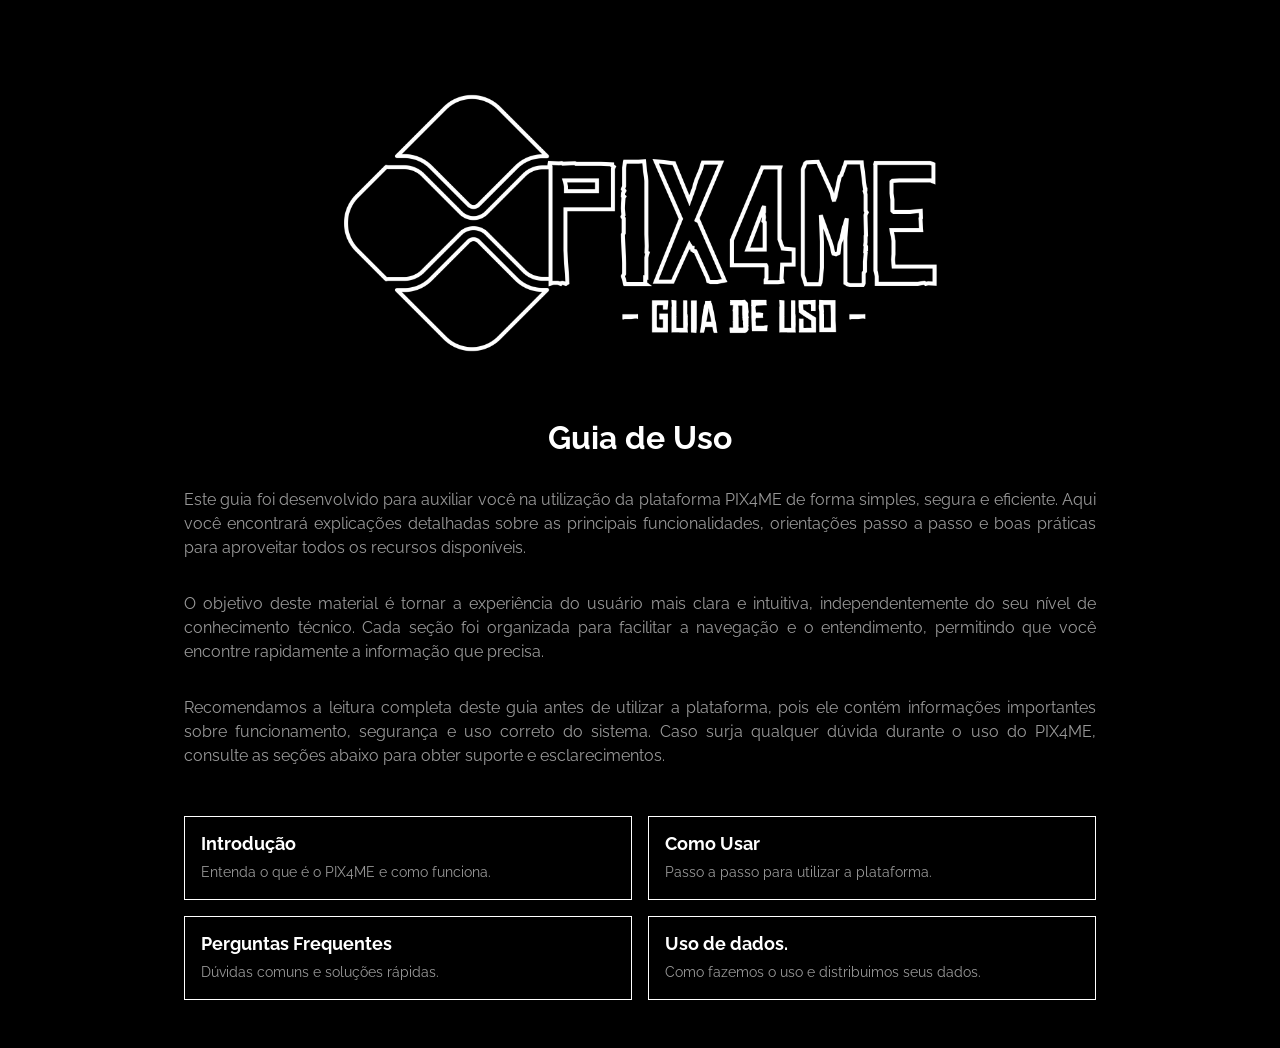
<file: index.html>
<!--
  Copyright (c) 2025–present
  PIX4ME Authors

  All rights reserved.
-->

<!DOCTYPE html>
<html lang="pt-BR">
<head>
  <meta charset="UTF-8">
  <title>PIX4ME - Guia de Uso.</title>
  <link rel="stylesheet" href="css/style.css">
  <meta name="viewport" content="width=device-width, initial-scale=1.0">
</head>
<body>
    <div id="loading">
      <img id="loadingLogo" class="loading-logo" src="assets/img/logoGDU.png">
      <div class="loader"></div>
    </div>

  <div class="wiki">
    <main class="wiki-content">
      <div class="card">
        <img src='assets\img\logoGDU.png' class='logoGDU'>
        <h1>Guia de Uso</h1>
          <p>
            Este guia foi desenvolvido para auxiliar você na utilização da plataforma PIX4ME de forma simples, segura e eficiente.
            Aqui você encontrará explicações detalhadas sobre as principais funcionalidades, orientações passo a passo e
            boas práticas para aproveitar todos os recursos disponíveis.
          </p>

          <p>
            O objetivo deste material é tornar a experiência do usuário mais clara e intuitiva, independentemente do seu
            nível de conhecimento técnico. Cada seção foi organizada para facilitar a navegação e o entendimento, permitindo
            que você encontre rapidamente a informação que precisa.
          </p>

          <p>
            Recomendamos a leitura completa deste guia antes de utilizar a plataforma, pois ele contém informações importantes
            sobre funcionamento, segurança e uso correto do sistema. Caso surja qualquer dúvida durante o uso do PIX4ME,
            consulte as seções abaixo para obter suporte e esclarecimentos.
          </p>

        <div class="wiki-links">
        <a href="subpages/introducao.html" class="wiki-box">
          <h3>Introdução</h3>
          <p>Entenda o que é o PIX4ME e como funciona.</p>
        </a>

        <a href="subpages/uso.html" class="wiki-box">
          <h3>Como Usar</h3>
          <p>Passo a passo para utilizar a plataforma.</p>
        </a>

        <a href="subpages/faq.html" class="wiki-box">
          <h3>Perguntas Frequentes</h3>
          <p>Dúvidas comuns e soluções rápidas.</p>
        </a>

        <a href="subpages/usoDados.html" class="wiki-box">
          <h3>Uso de dados.</h3>
          <p>Como fazemos o uso e distribuimos seus dados.</p>
        </a>
      </div>

      </div>
    </main>
  </div>

  <script>
     window.onload = () => {
        setTimeout(() => {
            loading.style.opacity = "0";
            setTimeout(() => loading.remove(), 600);
        }, 900);
      };
  </script>
  <script src='index.js'></script>
</body>

</html>
</file>
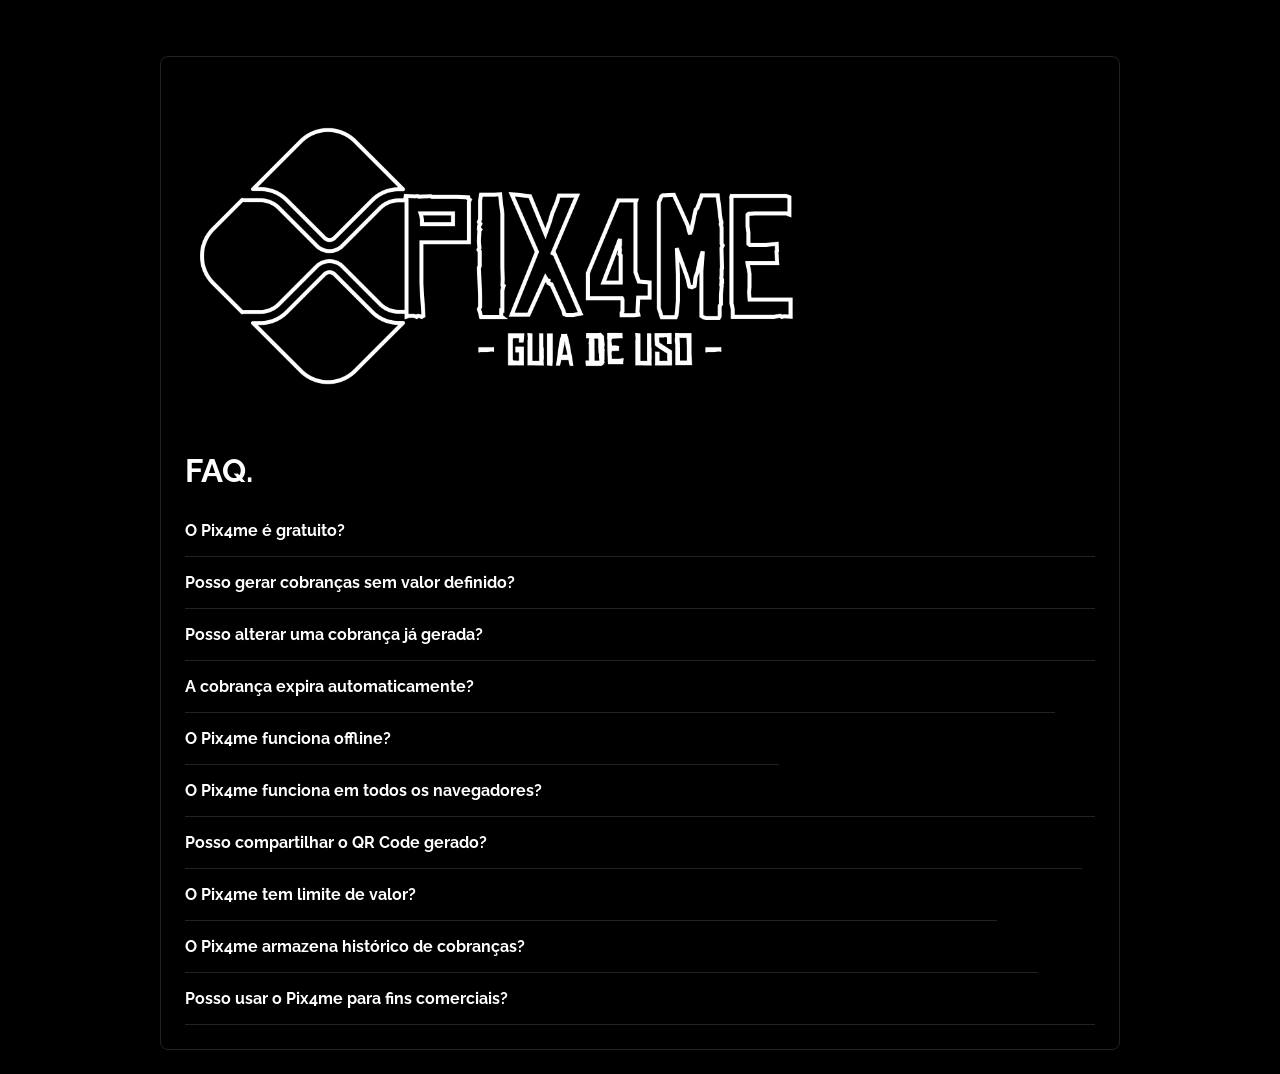
<file: subpages/faq.html>
<!--
  Copyright (c) 2025–present
  PIX4ME Authors

  All rights reserved.
-->

<!DOCTYPE html>
<html lang="pt-BR">
<head>
  <meta charset="UTF-8">
  <title>PIX4ME - FAQ.</title>
  <link rel="stylesheet" href="../css/style.css">
  <meta name="viewport" content="width=device-width, initial-scale=1.0">
</head>
<body>
    <div id="loading">
      <img id="loadingLogo" class="loading-logo" src="../assets/img/logoGDU.png">
      <div class="loader"></div>
    </div>

  <div class="wiki">
    <main class="wiki-content">
      <div class="card2">
        <img src='..\assets\img\logoGDU.png' class='logoGDU'>
        <h1>FAQ.</h1>

        <div class="faq-item">
          <button class="faq-question">
            O Pix4me é gratuito?
          </button>
          <div class="faq-answer">
            <p>
              Sim. O Pix4me é totalmente gratuito e não cobra taxas pelo uso da plataforma.
              Eventuais tarifas podem ser aplicadas apenas pela instituição financeira do usuário.
            </p>
          </div>
        </div>

        <div class="faq-item">
          <button class="faq-question">
            Posso gerar cobranças sem valor definido?
          </button>
          <div class="faq-answer">
            <p>
              Não. Para garantir a compatibilidade com o padrão do PIX, é necessário informar um valor
              válido no momento da geração da cobrança.
            </p>
          </div>
        </div>

        <div class="faq-item">
          <button class="faq-question">
            Posso alterar uma cobrança já gerada?
          </button>
          <div class="faq-answer">
            <p>
              Não. Após a geração da cobrança, os dados não podem ser alterados.
              Caso seja necessário, gere uma nova cobrança com as informações corretas.
            </p>
          </div>
        </div>

        <div class="faq-item">
          <button class="faq-question">
            A cobrança expira automaticamente?
          </button>
          <div class="faq-answer">
            <p>
              Sim. Toda cobrança possui um tempo de expiração exibido na tela.
              Após esse prazo, recomenda-se gerar uma nova cobrança.
            </p>
          </div>
        </div>

        <div class="faq-item">
          <button class="faq-question">
            O Pix4me funciona offline?
          </button>
          <div class="faq-answer">
            <p>
              Não. É necessário estar conectado à internet para gerar cobranças e exibir o QR Code.
            </p>
          </div>
        </div>

        <div class="faq-item">
          <button class="faq-question">
            O Pix4me funciona em todos os navegadores?
          </button>
          <div class="faq-answer">
            <p>
              Sim. A plataforma é compatível com os navegadores modernos mais utilizados,
              como Google Chrome, Microsoft Edge, Firefox e Safari.
            </p>
          </div>
        </div>

        <div class="faq-item">
          <button class="faq-question">
            Posso compartilhar o QR Code gerado?
          </button>
          <div class="faq-answer">
            <p>
              Sim. O QR Code pode ser compartilhado livremente com o pagador
              por aplicativos de mensagem, e-mail ou qualquer outro meio.
            </p>
          </div>
        </div>

        <div class="faq-item">
          <button class="faq-question">
            O Pix4me tem limite de valor?
          </button>
          <div class="faq-answer">
            <p>
              O Pix4me não impõe limites de valor. No entanto, podem existir limites
              definidos pela instituição financeira do usuário.
            </p>
          </div>
        </div>

        <div class="faq-item">
          <button class="faq-question">
            O Pix4me armazena histórico de cobranças?
          </button>
          <div class="faq-answer">
            <p>
              Não. O sistema não mantém histórico, registros ou logs de cobranças geradas.
              Cada cobrança é criada de forma temporária.
            </p>
          </div>
        </div>

        <div class="faq-item">
          <button class="faq-question">
            Posso usar o Pix4me para fins comerciais?
          </button>
          <div class="faq-answer">
            <p>
              Sim. A plataforma pode ser utilizada para cobranças pessoais ou comerciais,
              respeitando as regras do PIX e da instituição financeira do usuário.
            </p>
          </div>
        </div>
      </div>
    </main>
  </div>

  <script>
    window.onload = () => {
        setTimeout(() => {
            loading.style.opacity = "0";
            setTimeout(() => loading.remove(), 600);
        }, 900);
    };
  </script>

  <script>
    document.querySelectorAll(".faq-question").forEach(btn => {
      btn.addEventListener("click", () => {
        const item = btn.parentElement;
        item.classList.toggle("active");
      });
    });
  </script>

  <script src='../index.js'></script>
</body>
</html>
</file>
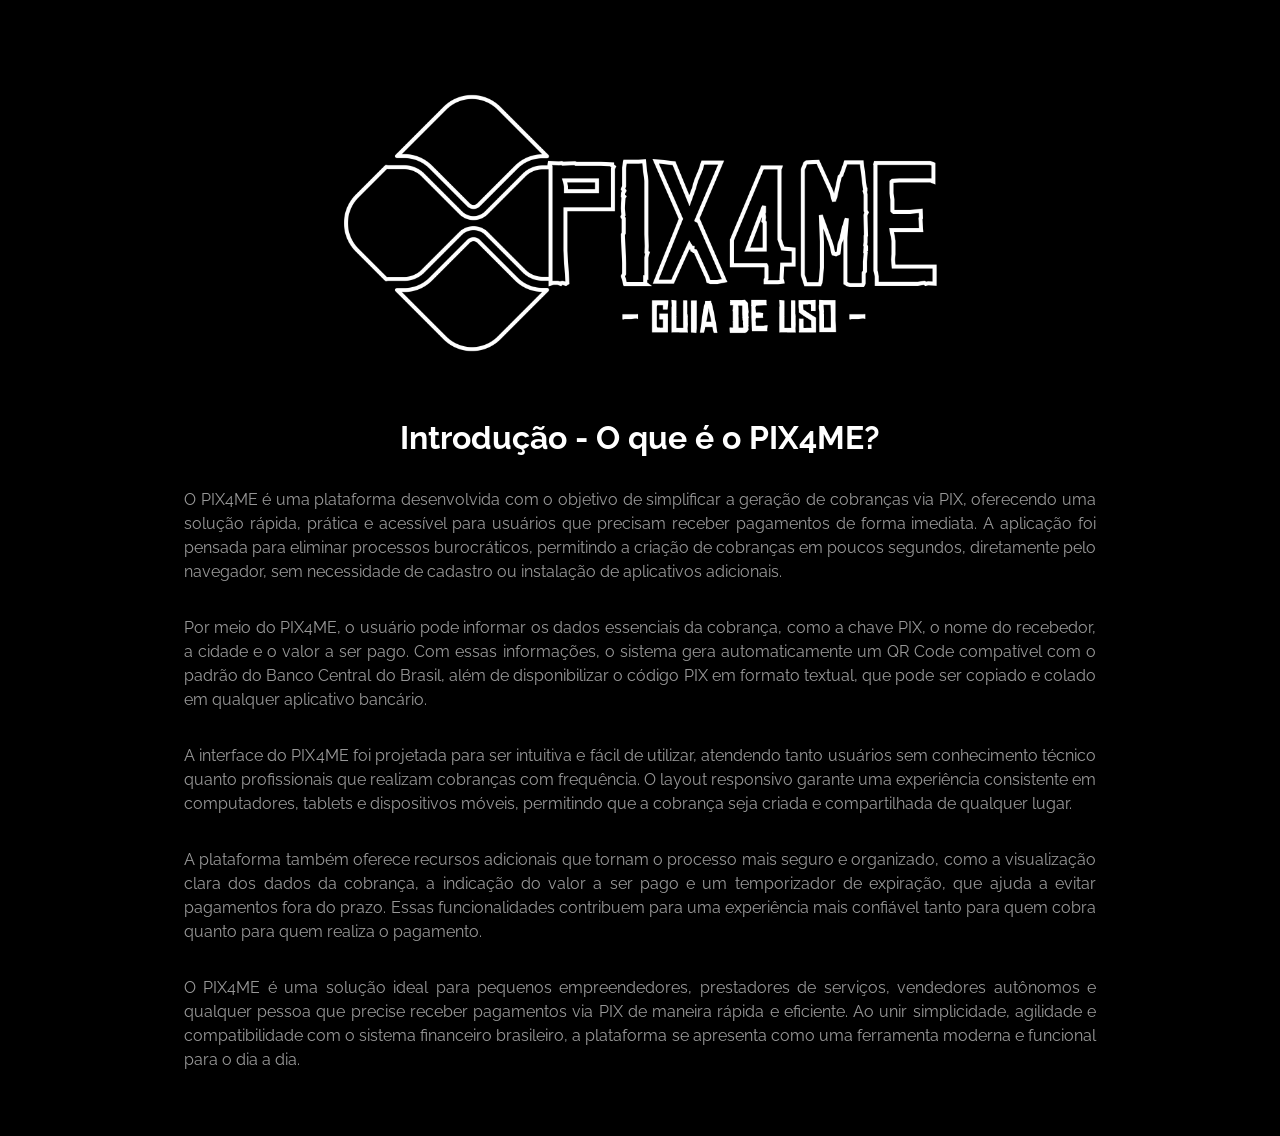
<file: subpages/introducao.html>
<!--
  Copyright (c) 2025–present
  PIX4ME Authors

  All rights reserved.
-->

<!DOCTYPE html>
<html lang="pt-BR">
<head>
  <meta charset="UTF-8">
  <title>PIX4ME - Introdução.</title>
  <link rel="stylesheet" href="../css/style.css">
  <meta name="viewport" content="width=device-width, initial-scale=1.0">
</head>
<body>
    <div id="loading">
      <img id="loadingLogo" class="loading-logo" src="../assets/img/logoGDU.png">
      <div class="loader"></div>
    </div>

  <div class="wiki">
    <main class="wiki-content">
      <div class="card">
        <img src='..\assets\img\logoGDU.png' class='logoGDU'>
          <h1>Introdução - O que é o PIX4ME?</h1>

          <p>
          O PIX4ME é uma plataforma desenvolvida com o objetivo de simplificar a geração de cobranças via PIX,
          oferecendo uma solução rápida, prática e acessível para usuários que precisam receber pagamentos de
          forma imediata. A aplicação foi pensada para eliminar processos burocráticos, permitindo a criação
          de cobranças em poucos segundos, diretamente pelo navegador, sem necessidade de cadastro ou instalação
          de aplicativos adicionais.
          </p>

          <p>
          Por meio do PIX4ME, o usuário pode informar os dados essenciais da cobrança, como a chave PIX, o nome
          do recebedor, a cidade e o valor a ser pago. Com essas informações, o sistema gera automaticamente um
          QR Code compatível com o padrão do Banco Central do Brasil, além de disponibilizar o código PIX em
          formato textual, que pode ser copiado e colado em qualquer aplicativo bancário.
          </p>

          <p>
          A interface do PIX4ME foi projetada para ser intuitiva e fácil de utilizar, atendendo tanto usuários
          sem conhecimento técnico quanto profissionais que realizam cobranças com frequência. O layout
          responsivo garante uma experiência consistente em computadores, tablets e dispositivos móveis,
          permitindo que a cobrança seja criada e compartilhada de qualquer lugar.
          </p>

          <p>
          A plataforma também oferece recursos adicionais que tornam o processo mais seguro e organizado,
          como a visualização clara dos dados da cobrança, a indicação do valor a ser pago e um temporizador
          de expiração, que ajuda a evitar pagamentos fora do prazo. Essas funcionalidades contribuem para
          uma experiência mais confiável tanto para quem cobra quanto para quem realiza o pagamento.
          </p>

          <p>
          O PIX4ME é uma solução ideal para pequenos empreendedores, prestadores de serviços, vendedores
          autônomos e qualquer pessoa que precise receber pagamentos via PIX de maneira rápida e eficiente.
          Ao unir simplicidade, agilidade e compatibilidade com o sistema financeiro brasileiro, a plataforma
          se apresenta como uma ferramenta moderna e funcional para o dia a dia.
          </p>
      </div>
    </main>
  </div>

  <script>
    window.onload = () => {
        setTimeout(() => {
            loading.style.opacity = "0";
            setTimeout(() => loading.remove(), 600);
        }, 900);
    };
  </script>
  <script src='../index.js'></script>
</body>
</html>
</file>
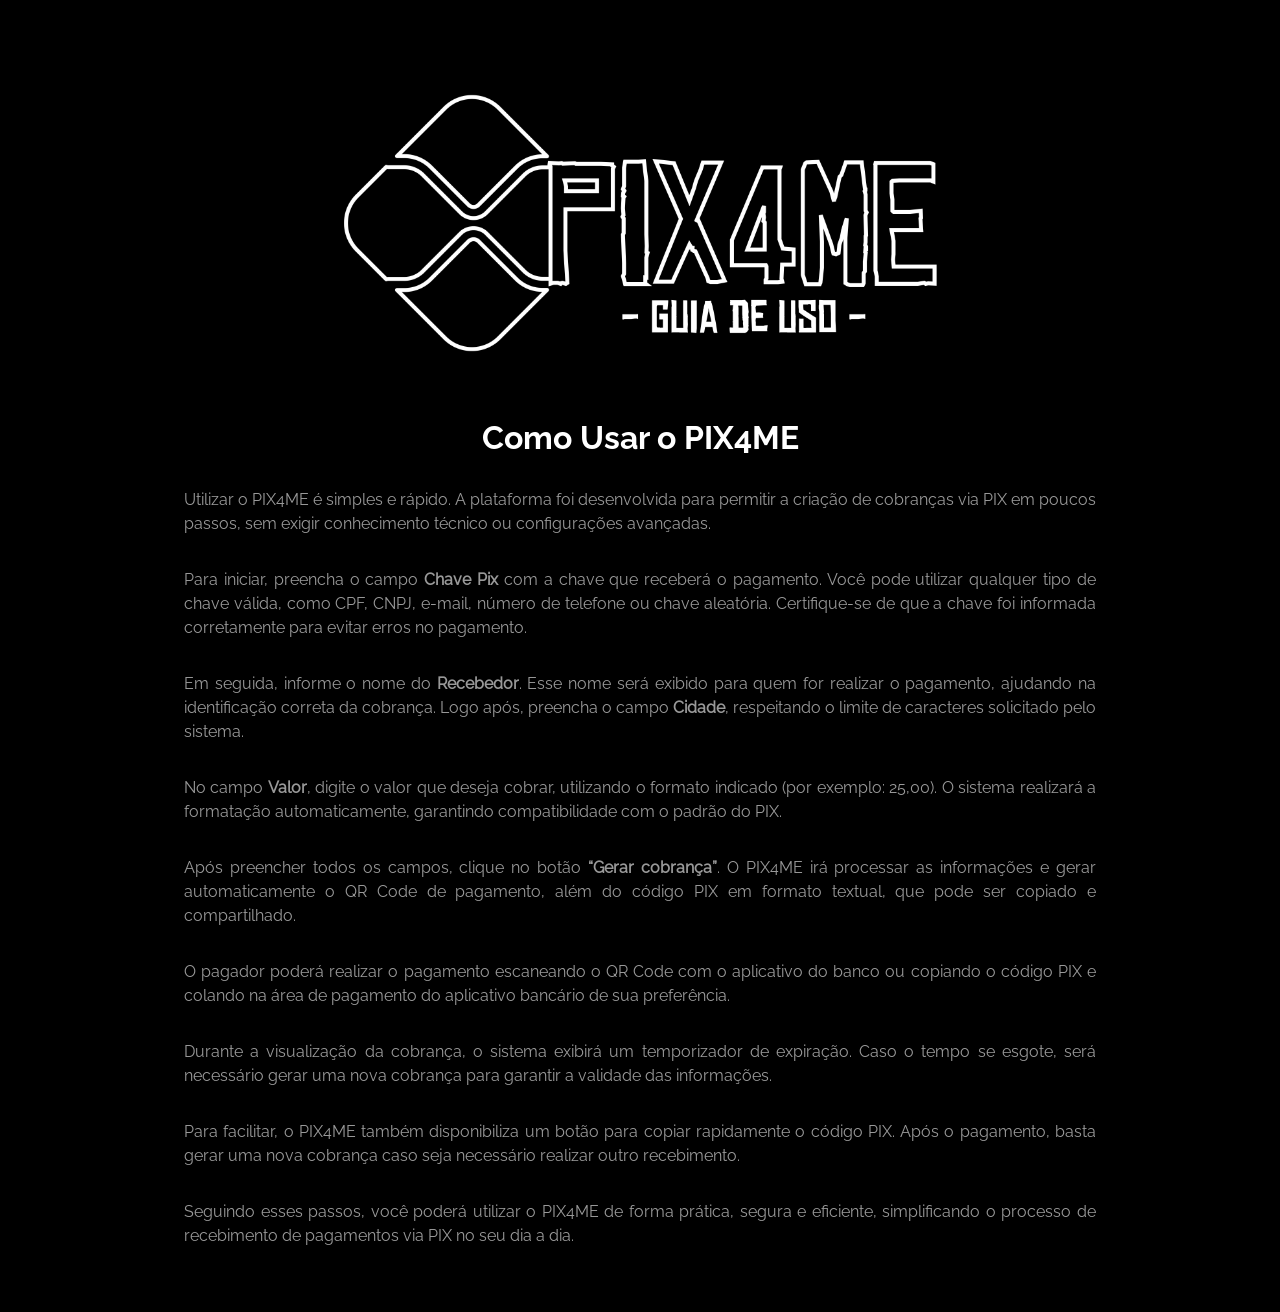
<file: subpages/uso.html>
<!--
  Copyright (c) 2025–present
  PIX4ME Authors

  All rights reserved.
-->

<!DOCTYPE html>
<html lang="pt-BR">
<head>
  <meta charset="UTF-8">
  <title>PIX4ME - Uso.</title>
  <link rel="stylesheet" href="../css/style.css">
  <meta name="viewport" content="width=device-width, initial-scale=1.0">
</head>
<body>
    <div id="loading">
      <img id="loadingLogo" class="loading-logo" src="../assets/img/logoGDU.png">
      <div class="loader"></div>
    </div>

  <div class="wiki">
    <main class="wiki-content">
      <div class="card">
        <img src='..\assets\img\logoGDU.png' class='logoGDU'>
          <h1>Como Usar o PIX4ME</h1>

          <p>
          Utilizar o PIX4ME é simples e rápido. A plataforma foi desenvolvida para permitir a criação de cobranças
          via PIX em poucos passos, sem exigir conhecimento técnico ou configurações avançadas.
          </p>

          <p>
          Para iniciar, preencha o campo <b>Chave Pix</b> com a chave que receberá o pagamento. Você pode utilizar
          qualquer tipo de chave válida, como CPF, CNPJ, e-mail, número de telefone ou chave aleatória.
          Certifique-se de que a chave foi informada corretamente para evitar erros no pagamento.
          </p>

          <p>
          Em seguida, informe o nome do <b>Recebedor</b>. Esse nome será exibido para quem for realizar o pagamento,
          ajudando na identificação correta da cobrança. Logo após, preencha o campo <b>Cidade</b>, respeitando
          o limite de caracteres solicitado pelo sistema.
          </p>

          <p>
          No campo <b>Valor</b>, digite o valor que deseja cobrar, utilizando o formato indicado
          (por exemplo: 25,00). O sistema realizará a formatação automaticamente, garantindo compatibilidade
          com o padrão do PIX.
          </p>

          <p>
          Após preencher todos os campos, clique no botão <b>“Gerar cobrança”</b>. O PIX4ME irá processar as
          informações e gerar automaticamente o QR Code de pagamento, além do código PIX em formato textual,
          que pode ser copiado e compartilhado.
          </p>

          <p>
          O pagador poderá realizar o pagamento escaneando o QR Code com o aplicativo do banco ou copiando
          o código PIX e colando na área de pagamento do aplicativo bancário de sua preferência.
          </p>

          <p>
          Durante a visualização da cobrança, o sistema exibirá um temporizador de expiração. Caso o tempo
          se esgote, será necessário gerar uma nova cobrança para garantir a validade das informações.
          </p>

          <p>
          Para facilitar, o PIX4ME também disponibiliza um botão para copiar rapidamente o código PIX.
          Após o pagamento, basta gerar uma nova cobrança caso seja necessário realizar outro recebimento.
          </p>

          <p>
          Seguindo esses passos, você poderá utilizar o PIX4ME de forma prática, segura e eficiente,
          simplificando o processo de recebimento de pagamentos via PIX no seu dia a dia.
          </p>
      </div>
    </main>
  </div>

  <script>
    window.onload = () => {
        setTimeout(() => {
            loading.style.opacity = "0";
            setTimeout(() => loading.remove(), 600);
        }, 900);
    };
  </script>
  <script src='../index.js'></script>
</body>
</html>
</file>
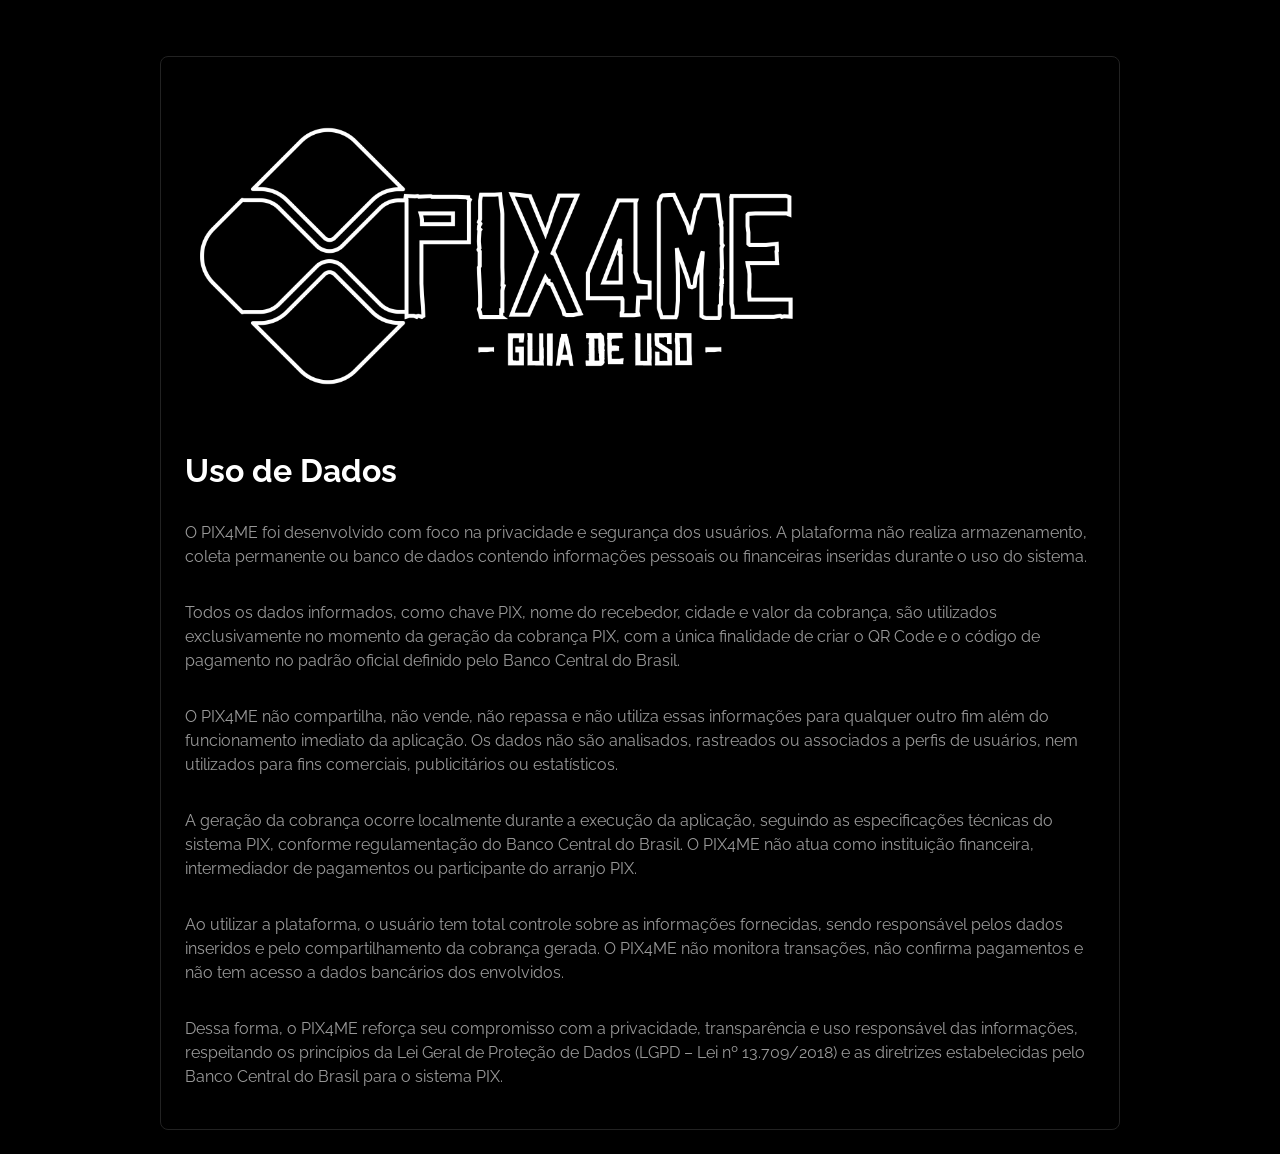
<file: subpages/usoDados.html>
<!--
  Copyright (c) 2025–present
  PIX4ME Authors

  All rights reserved.
-->

<!DOCTYPE html>
<html lang="pt-BR">
<head>
  <meta charset="UTF-8">
  <title>PIX4ME - Uso de dados.</title>
  <link rel="stylesheet" href="../css/style.css">
  <meta name="viewport" content="width=device-width, initial-scale=1.0">
</head>
<body>
    <div id="loading">
      <img id="loadingLogo" class="loading-logo" src="../assets/img/logoGDU.png">
      <div class="loader"></div>
    </div>

  <div class="wiki">
    <main class="wiki-content">
      <div class="card2">
        <img src='..\assets\img\logoGDU.png' class='logoGDU'>
        <h1>Uso de Dados</h1>

        <p>
        O PIX4ME foi desenvolvido com foco na privacidade e segurança dos usuários. A plataforma não realiza
        armazenamento, coleta permanente ou banco de dados contendo informações pessoais ou financeiras
        inseridas durante o uso do sistema.
        </p>

        <p>
        Todos os dados informados, como chave PIX, nome do recebedor, cidade e valor da cobrança, são utilizados
        exclusivamente no momento da geração da cobrança PIX, com a única finalidade de criar o QR Code e o
        código de pagamento no padrão oficial definido pelo Banco Central do Brasil.
        </p>

        <p>
        O PIX4ME não compartilha, não vende, não repassa e não utiliza essas informações para qualquer outro
        fim além do funcionamento imediato da aplicação. Os dados não são analisados, rastreados ou associados
        a perfis de usuários, nem utilizados para fins comerciais, publicitários ou estatísticos.
        </p>

        <p>
        A geração da cobrança ocorre localmente durante a execução da aplicação, seguindo as especificações
        técnicas do sistema PIX, conforme regulamentação do Banco Central do Brasil. O PIX4ME não atua como
        instituição financeira, intermediador de pagamentos ou participante do arranjo PIX.
        </p>

        <p>
        Ao utilizar a plataforma, o usuário tem total controle sobre as informações fornecidas, sendo
        responsável pelos dados inseridos e pelo compartilhamento da cobrança gerada. O PIX4ME não monitora
        transações, não confirma pagamentos e não tem acesso a dados bancários dos envolvidos.
        </p>

        <p>
        Dessa forma, o PIX4ME reforça seu compromisso com a privacidade, transparência e uso responsável das
        informações, respeitando os princípios da Lei Geral de Proteção de Dados (LGPD – Lei nº 13.709/2018)
        e as diretrizes estabelecidas pelo Banco Central do Brasil para o sistema PIX.
        </p>
      </div>
    </main>
  </div>

  <script>
    window.onload = () => {
        setTimeout(() => {
            loading.style.opacity = "0";
            setTimeout(() => loading.remove(), 600);
        }, 900);
    };
  </script>
  <script src='../index.js'></script>
</body>
</html>
</file>
<file: css/style.css>
/*
 * Copyright (c) 2025–present
 * PIX4ME Authors
 *
 * All rights reserved.
 */

:root {
  --bg: #000;
  --fg: #fff;
  --muted: #999;
  --border: #222;
  --btn: #fff;
  --btnText: #000;
}

@font-face {
  font-family: "Raleway-Light";
  src: url("../assets/fonts/Raleway-Light.ttf");
}

@font-face {
  font-family: "Raleway-Bold";
  src: url("../assets/fonts/Raleway-Bold.ttf");
}

::-webkit-scrollbar {
  display: none;
}

* {
  box-sizing: border-box;
  transition: background-color 0.6s ease-in-out, color 0.6s ease-in-out,
    border-color 0.6s ease-in-out;
}

#loading {
  position: fixed;
  inset: 0;
  background: #000;
  display: flex;
  flex-direction: column;
  justify-content: center;
  align-items: center;
  gap: 24px;
  z-index: 999;

  opacity: 1;
  transition: opacity 0.6s ease-in-out;
}

.loading-logo {
  width: 600px;
  height: auto;
}

.loader {
  width: 45px;
  aspect-ratio: 1;
  --c: no-repeat linear-gradient(#ffffff 0 0);
  background: var(--c), var(--c), var(--c);
  animation: l18-1 1s infinite, l18-2 1s infinite;
}

@keyframes l18-1 {
  0%,
  100% {
    background-size: 20% 100%;
  }
  33%,
  66% {
    background-size: 20% 20%;
  }
}

@keyframes l18-2 {
  0%,
  33% {
    background-position: 0 0, 50% 50%, 100% 100%;
  }
  66%,
  100% {
    background-position: 100% 0, 50% 50%, 0 100%;
  }
}

body {
  margin: 0;
  background: var(--bg);
  color: var(--fg);
  font-family: "Raleway-Light";
  min-height: 100vh;
  display: flex;
  justify-content: center;
  align-items: center;
  padding: 24px;
}

.wiki {
  width: 100%;
  max-width: 960px;
}

.card {
  background: var(--bg);
  padding: 24px;
  box-shadow: 0 4px 12px rgba(0,0,0,0.3);

  display: flex;
  flex-direction: column;
  justify-content: center;
  align-items: center;
  text-align: justify;
}

.card2 {
  width: 100%;
  margin-top: 32px;
  padding: 24px;

  background: var(--bg);
  border: 1px solid var(--border);
  border-radius: 8px;
  box-shadow: 0 4px 12px rgba(0,0,0,0.25);

  display: flex;
  flex-direction: column;
  align-items: flex-start;
  text-align: left;
}

.card2 h3 {
  font-family: "Raleway-Bold";
  margin-bottom: 16px;
}

h1 {
  font-family: "Raleway-Bold";
  font-size: 32px;
  margin-bottom: 16px;
}

p {
  font-size: 16px;
  color: var(--muted);
  line-height: 1.5;
}

.logoGDU {
   height: 350px;
   width: auto;
}

.wiki-links {
  width: 100%;
  margin-top: 32px;

  display: grid;
  grid-template-columns: repeat(auto-fit, minmax(320px, 1fr));
  gap: 16px;
}

.wiki-box {
  border: 1px solid #fff;
  padding: 16px;
  text-decoration: none;
  color: var(--fg);

  transition: background-color 0.3s ease, transform 0.2s ease;
}

.wiki-box h3 {
  margin: 0 0 8px 0;
  font-family: "Raleway-Bold";
  font-size: 18px;
}

.wiki-box p {
  margin: 0;
  font-size: 14px;
  color: var(--muted);
}

.wiki-box:hover {
  background-color: #111;
  transform: translateY(-3px);
}

.faq {
  width: 100%;
  text-align: left;
}

.faq-item {
  border-bottom: 1px solid #222;
}

.faq-question {
  width: 100%;
  background: none;
  border: none;
  color: #fff;

  font-family: "Raleway-Bold";
  font-size: 16px;

  padding: 16px 0;
  cursor: pointer;

  display: flex;
  align-items: center;
  justify-content: space-between;

  text-align: left;
}

.faq-question span {
  margin-left: 16px;
  font-size: 18px;
  flex-shrink: 0;
}

.faq-answer {
  max-height: 0;
  overflow: hidden;
  transition: max-height 0.3s ease;
}

.faq-answer p {
  margin: 0;
  padding: 0 0 16px 0;
  color: var(--muted);
  font-size: 15px;
  line-height: 1.5;
}

.faq-item.active .faq-answer {
  max-height: 300px;
}

.faq-item.active .faq-question span {
  transform: rotate(45deg);
}
</file>
